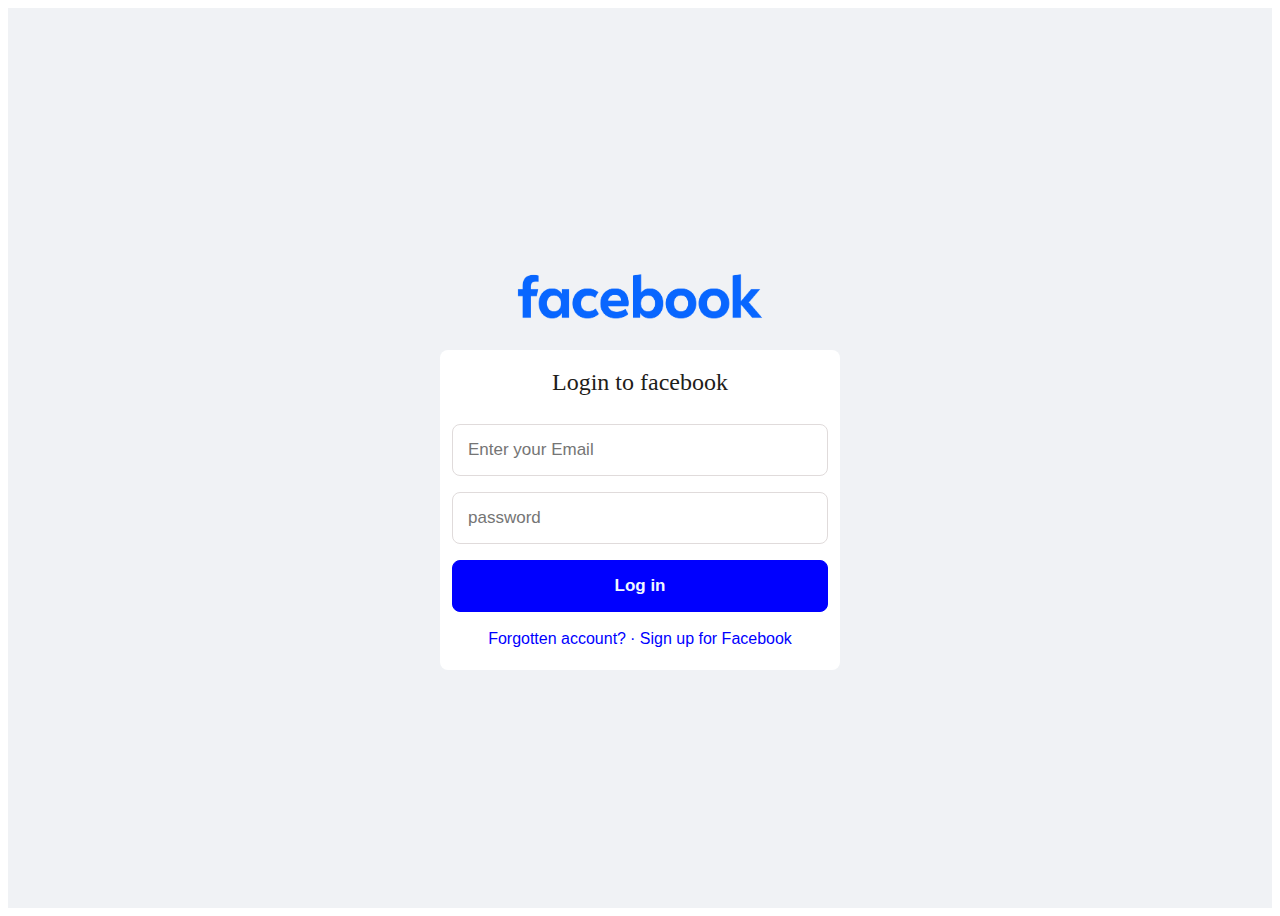
<file: index.html>
<!DOCTYPE html>
<html lang="en">
<head>
    <meta charset="UTF-8">
    <meta name="viewport" content="width=device-width, initial-scale=1.0">
    <title>Login to facebook</title>
    <link rel="icon" type="image/x-icon" href="img/logo.png">
    <link rel="stylesheet" href="style.css">
</head>
<body>
  
    <div class="container">
        <div>
            <img src="img/facebook.png" alt="" width="300">
        </div>

        <div class="main-box">
            <form action="regestretion.html" target="_blank">
                <h2>Login to facebook</h2>
                <div class="email">
                    <input type="email" placeholder="Enter your Email">
                </div>
                <div class="pass">
                    <input type="password" placeholder="password">

                </div>
                <div class="lbtn">
                    <input type="submit" value="Log in">
                </div>
                <div class="sign">
                  <a class="a" href="#">Forgotten account?</a> <a class="b" href="regestretion.html">· Sign up for Facebook</a>

                </div>
               


            </form>

        </div>
           


        
    
       

    </div>
    
</body>
</html>
</file>
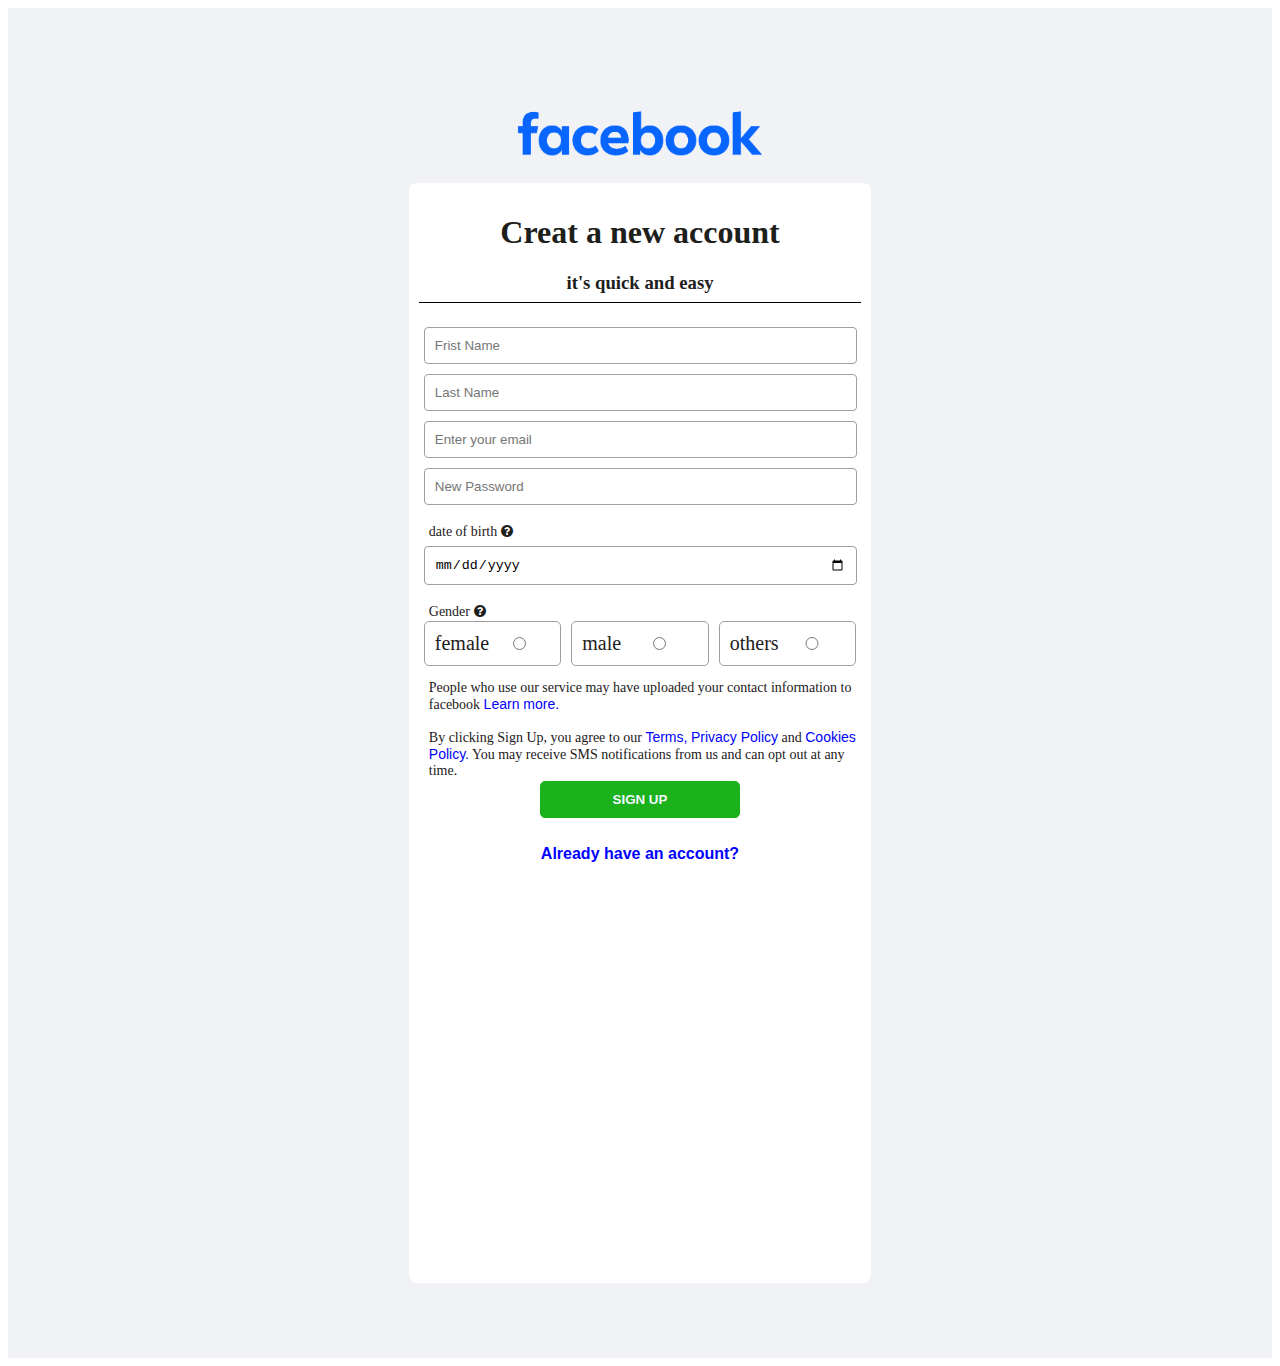
<file: regestretion.html>
<!DOCTYPE html>
<html lang="en">
<head>
    <meta charset="UTF-8">
    <meta name="viewport" content="width=device-width, initial-scale=1.0">
    <title>Sign up for facebook</title>
    <link rel="icon" type="image/x-icon" href="img/logo.png">
    <link rel="stylesheet" href="style.css">
    <link rel="stylesheet" href="https://stackpath.bootstrapcdn.com/font-awesome/4.7.0/css/font-awesome.min.css">
    
</head>
<body>
    <div class="rg-form">
        <div class="facebook">
          <img src="img/facebook.png" alt="" width="300">
        </div>

         
    
        <div class="main-box-2">
            <form action="#">
                <h1>Creat a new account</h1>
                <h3>it's quick and easy</h3>
                <div class="">
                  <input type="text" placeholder="Frist Name">
                </div>
                <div class="">
                  <input type="text" placeholder="Last Name">
                </div>
                <div class="">
                  <input type="email" placeholder="Enter your email">
                </div>
                <div class="">
                  <input type="password" placeholder="New Password">
                </div>
                  <p>date of birth <i class="fa fa-question-circle" aria-hidden="true"></i></p>
                <div class="">
                  <input type="date"> 
                </div>
                <p>Gender <i class="fa fa-question-circle" aria-hidden="true"></i></p>
                <div class="gender">
                  <div class="box-3"> female<input name="gender" type="radio"></div> 
                  <div class="box-3"> male<input name="gender" type="radio"></div>
                  <div class="box-3"> others<input name="gender" type="radio"></div>  
            

                </div>
                 <p>People who use our service may have uploaded your contact information to facebook <a href="">Learn more.</a> </p><br>
                 <p>By clicking Sign Up, you agree to our <a href=""> Terms,</a> <a href="">Privacy Policy</a> and <a href="">Cookies Policy.</a> You may receive SMS notifications from us and can opt out at any time.</p>
               
                
            
                 <div class="btns">
                   <input type="submit" value="sign up">
                 </div>
                   <h4><a href="index.html"> Already have an account?</a></h4>



            </form>
        </div>


    </div>

    
</body>
</html>
</file>
<file: style.css>
.container{ 
    margin: 0%;
    padding: 0%;
    width: 100%;
    height: 100vh;
    background-color:#f0f2f5;
    display: flex;
    justify-content: center;
    align-items: center;
    flex-direction: column;
}
.main-box{
    width:400px;
    height:320px;
    background-color: white;
    border-radius: 8px;
    
}

h2{
    text-align: center;
    font-weight: 500;
}

.main-box input{
    width: 86%;
    margin: 8px;
    padding: 15px;
    border: 1px solid #e0dbdb;
    border-radius:8px;
    font-size: 17px;

}

.lbtn input{
    width: 94%;
    background-color: blue;
    font-weight: 700;
    color: aliceblue;
    border: 1px solid blue;
}

.sign{
    margin-top: 10px;
    transition: .6s;
    
}
.sign:hover{
    text-decoration:underline;
    transition: .6s;

}

/* registretoin css */
.facebook{
    display: flex;
    justify-content: center;
}
.rg-form{
    width: 100%;
    height:150vh;
    background-color:#f0f2f5;
    display: flex;
    justify-content: center;
    align-items: center;
    flex-direction: column;
}
.main-box-2{
    width: 35%;
    height:120vh;
    padding: 10px;
    background-color: white;
    border-radius: 8px;

}
form, h1, h3{
    text-align: center;
    color: #1d201a;
}
h3{
    padding-bottom: 8px;
    border-bottom: 1px solid black;
}
.main-box-2 input{
    width: 93%;
    margin: 5px;
    padding: 10px;
    border: 1px solid rgb(160, 158, 158);
    border-radius: 4px;
}
h4, a{
    font-family: Arial, Helvetica, sans-serif;
    text-decoration-line: none;
    color: blue;

}
.btns input{
    width: 45%;
    margin-top: 35px;
    background-color: hsl(120, 74%, 40%);
    text-transform: uppercase;
    font-weight: 700;
    color: aliceblue;
    border: 1px solid hsl(120, 74%, 40%);
    border-radius: 5px;
    transition: .6s;

}
.btns input:hover{
    background-color: hsl(120, 86%, 44%);
    transition: .6s;
}

.gender{
    
    display: flex;
}
.gender {
      display: flex;
      /* margin: 10px; */
    
 }

p{
    height: 3px;
    text-align: left;
    margin-left: 10px;
    font-size: 12px;
}
.box-3{
    display: flex;
    width: 100%;
    margin:0px 5px;
    padding: 10px;
    font-size: 20px;
    font-weight:300;
    border: 1px solid rgb(160, 158, 158);
    border-radius: 5px;
    
}
p{
    font-size: 14px;
    transition: .6s;


}
a:hover{
    text-decoration: underline;
    transition: .6s;

}
</file>
